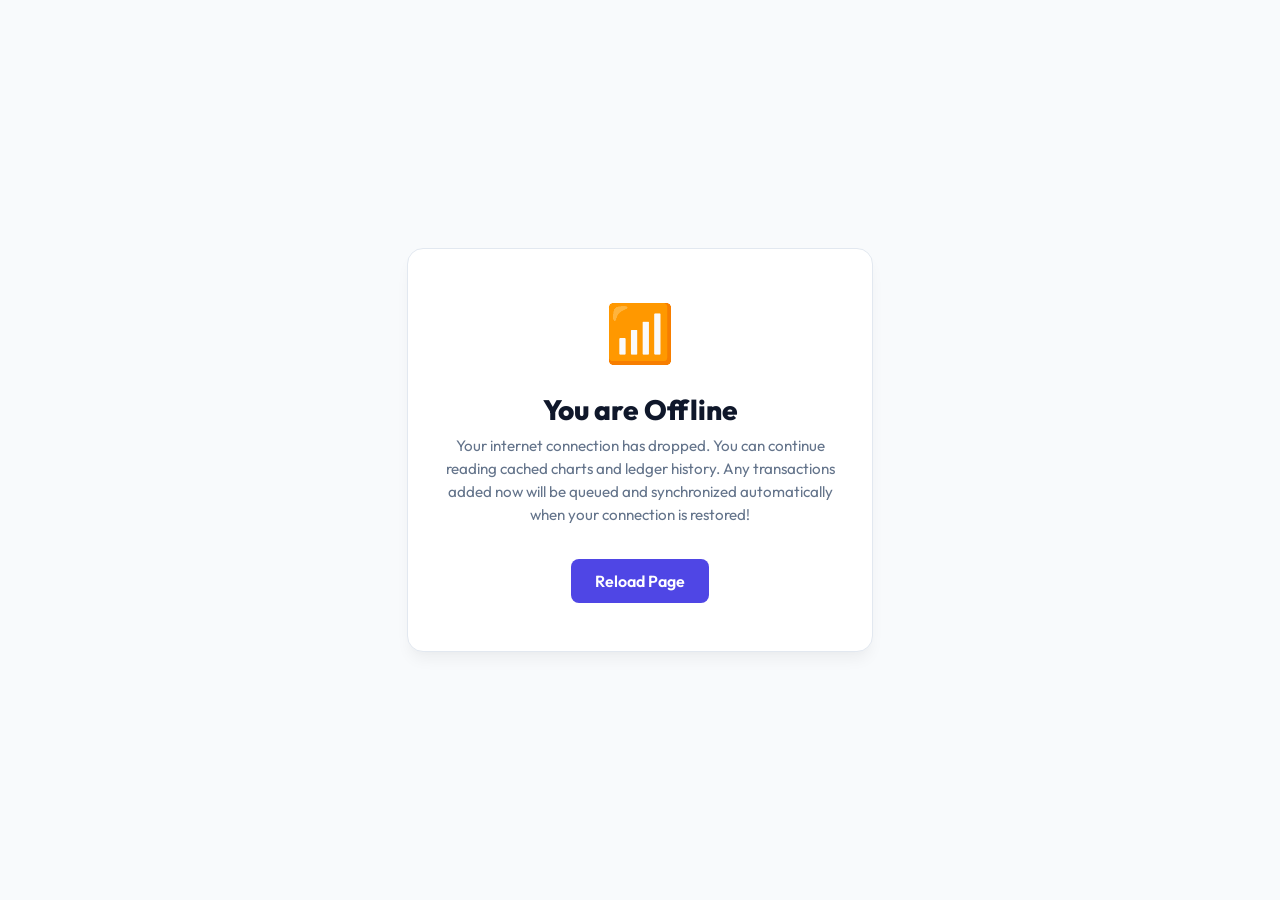
<file: templates/offline.html>
<!DOCTYPE html>
<html lang="en">
<head>
    <meta charset="UTF-8">
    <meta name="viewport" content="width=device-width, initial-scale=1.0">
    <title>Expense Tracker Pro — Offline Mode</title>
    <link href="https://fonts.googleapis.com/css2?family=Outfit:wght@300;400;500;600;700;800&family=Plus+Jakarta+Sans:wght@300;400;500;600;700&display=swap" rel="stylesheet">
    <style>
        :root {
            --primary: #4f46e5;
            --primary-light: #e0e7ff;
            --background: #f8fafc;
            --card-bg: #ffffff;
            --text: #0f172a;
            --text-muted: #64748b;
            --border: #e2e8f0;
            --radius-lg: 1rem;
            --shadow-lg: 0 10px 15px -3px rgba(0,0,0,0.05), 0 4px 6px -2px rgba(0,0,0,0.01);
        }
        body {
            font-family: 'Outfit', sans-serif;
            background-color: var(--background);
            color: var(--text);
            margin: 0;
            padding: 0;
            display: flex;
            align-items: center;
            justify-content: center;
            height: 100vh;
        }
        .offline-container {
            text-align: center;
            background-color: var(--card-bg);
            padding: 3rem 2rem;
            border-radius: var(--radius-lg);
            box-shadow: var(--shadow-lg);
            border: 1px solid var(--border);
            max-width: 400px;
            width: 90%;
        }
        .wifi-icon {
            font-size: 3.5rem;
            color: var(--primary);
            margin-bottom: 1.5rem;
            animation: pulse 2s infinite;
        }
        h1 {
            font-size: 1.75rem;
            font-weight: 800;
            margin: 0 0 0.5rem 0;
        }
        p {
            color: var(--text-muted);
            font-size: 0.95rem;
            line-height: 1.5;
            margin: 0 0 2rem 0;
        }
        .btn {
            display: inline-block;
            background-color: var(--primary);
            color: #ffffff;
            font-weight: 600;
            padding: 0.75rem 1.5rem;
            border-radius: 0.5rem;
            text-decoration: none;
            transition: opacity 0.2s ease;
        }
        .btn:hover {
            opacity: 0.9;
        }
        @keyframes pulse {
            0% { transform: scale(1); opacity: 1; }
            50% { transform: scale(1.08); opacity: 0.7; }
            100% { transform: scale(1); opacity: 1; }
        }
    </style>
</head>
<body>
    <div class="offline-container">
        <div class="wifi-icon">📶</div>
        <h1>You are Offline</h1>
        <p>Your internet connection has dropped. You can continue reading cached charts and ledger history. Any transactions added now will be queued and synchronized automatically when your connection is restored!</p>
        <a href="/" class="btn">Reload Page</a>
    </div>
</body>
</html>
</file>
